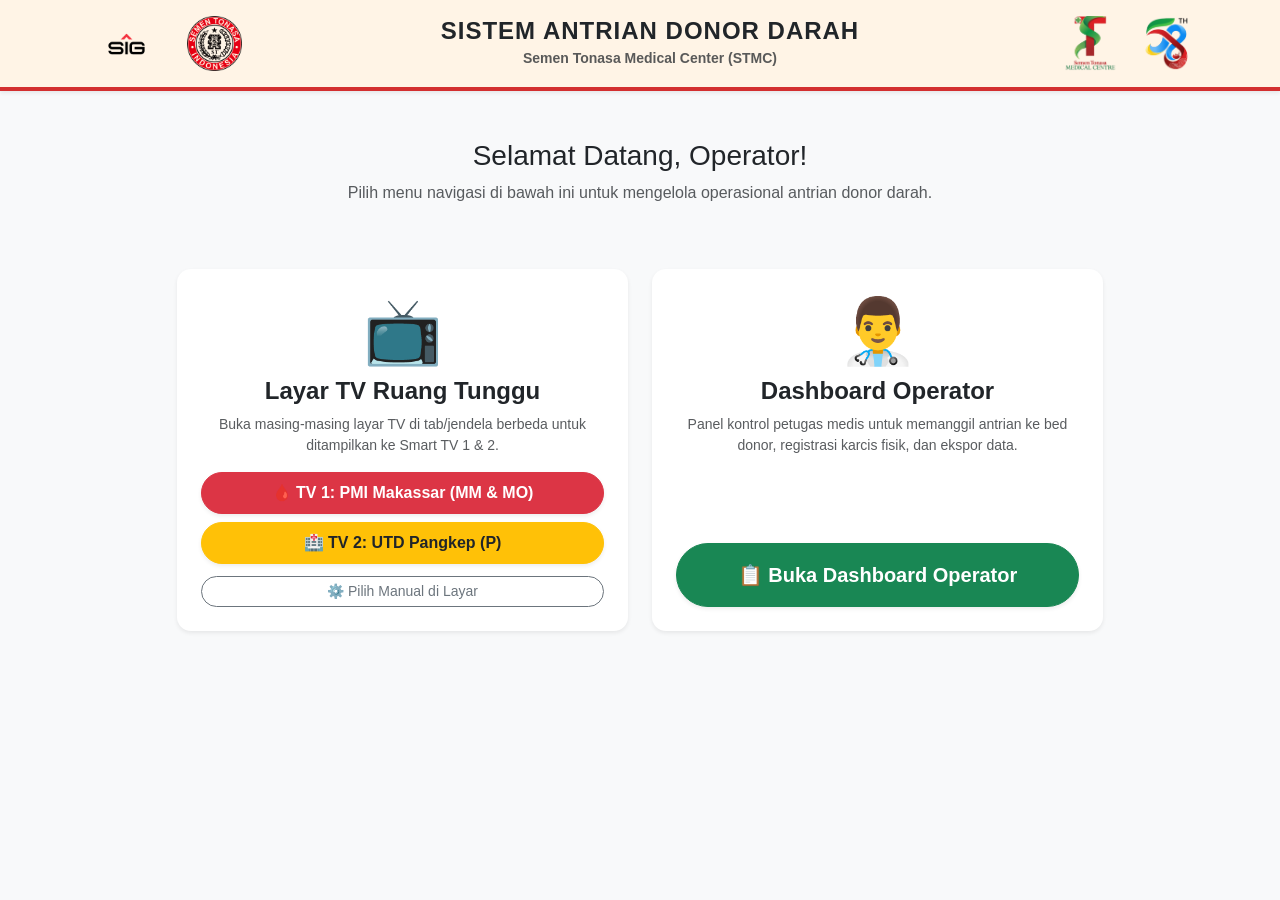
<file: index.html>
<!DOCTYPE html>
<html lang="id">
<head>
    <meta charset="UTF-8">
    <meta name="viewport" content="width=device-width, initial-scale=1.0">
    <title>Portal Sistem Antrian Donor Darah - STMC</title>
    <!-- Bootstrap CSS -->
    <link href="https://cdn.jsdelivr.net/npm/bootstrap@5.3.0/dist/css/bootstrap.min.css" rel="stylesheet">
    <link rel="stylesheet" href="css/style.css?v=3">
</head>
<body class="bg-light">
    <!-- Navbar / Header dengan Logo -->
    <nav class="navbar shadow-sm py-3 mb-4" style="background-color: #fff4e6; border-bottom: 4px solid #d32f2f;">
        <div class="container d-flex justify-content-between align-items-center">
            
            <!-- Logo Kiri: SIG dan Semen Tonasa -->
            <div class="d-flex align-items-center">
                <img src="img/logo-sig.png" alt="SIG" height="50" class="me-3" onerror="this.src='https://via.placeholder.com/100x50?text=Logo+SIG'">
                <img src="img/logo-tonasa.png" alt="Semen Tonasa" height="55" onerror="this.src='https://via.placeholder.com/100x50?text=Semen+Tonasa'">
            </div>
            
            <!-- Judul Tengah -->
            <div class="text-center">
                <h4 class="m-0 fw-bold text-dark" style="letter-spacing: 1px;">SISTEM ANTRIAN DONOR DARAH</h4>
                <small class="text-muted fw-bold">Semen Tonasa Medical Center (STMC)</small>
            </div>
            
            <!-- Logo Kanan: Medical Center & HUT 58 -->
            <div class="d-flex align-items-center">
                <img src="img/logo-medcenter.png" alt="Medical Center" height="55" class="me-3" onerror="this.src='https://via.placeholder.com/100x50?text=Med+Center'">
                <img src="img/logo-hut58.png" alt="HUT 58" height="55" onerror="this.src='https://via.placeholder.com/80x50?text=HUT+58'">
            </div>
            
        </div>
    </nav>

    <div class="container mt-5">
        <div class="row justify-content-center">
            <div class="col-lg-8 text-center mb-5">
                <h3 class="fw-light">Selamat Datang, Operator!</h3>
                <p class="text-muted">Pilih menu navigasi di bawah ini untuk mengelola operasional antrian donor darah.</p>
            </div>
        </div>

        <div class="row g-4 justify-content-center">
            
            <!-- Menu Layar TV -->
            <div class="col-md-6 col-lg-5">
                <div class="card h-100 shadow-sm border-0 text-center hover-shadow transition-all">
                    <div class="card-body p-4 d-flex flex-column justify-content-between">
                        <div>
                            <div class="display-3 text-primary mb-2">📺</div>
                            <h4 class="card-title fw-bold">Layar TV Ruang Tunggu</h4>
                            <p class="card-text text-muted small">Buka masing-masing layar TV di tab/jendela berbeda untuk ditampilkan ke Smart TV 1 & 2.</p>
                        </div>
                        <div class="d-grid gap-2 mt-3">
                            <a href="display.html?tim=M" target="_blank" class="btn btn-danger fw-bold rounded-pill shadow-sm py-2">
                                🩸 TV 1: PMI Makassar (MM & MO)
                            </a>
                            <a href="display.html?tim=P" target="_blank" class="btn btn-warning text-dark fw-bold rounded-pill shadow-sm py-2">
                                🏥 TV 2: UTD Pangkep (P)
                            </a>
                            <a href="display.html" target="_blank" class="btn btn-outline-secondary btn-sm rounded-pill mt-1">
                                ⚙️ Pilih Manual di Layar
                            </a>
                        </div>
                    </div>
                </div>
            </div>

            <!-- Menu Dashboard Admin -->
            <div class="col-md-6 col-lg-5">
                <div class="card h-100 shadow-sm border-0 text-center hover-shadow transition-all">
                    <div class="card-body p-4 d-flex flex-column justify-content-between">
                        <div>
                            <div class="display-3 text-success mb-2">👨‍⚕️</div>
                            <h4 class="card-title fw-bold">Dashboard Operator</h4>
                            <p class="card-text text-muted small">Panel kontrol petugas medis untuk memanggil antrian ke bed donor, registrasi karcis fisik, dan ekspor data.</p>
                        </div>
                        <div class="d-grid gap-2 mt-3">
                            <a href="admin.html" target="_blank" class="btn btn-success fw-bold rounded-pill shadow-sm py-3 fs-5">
                                📋 Buka Dashboard Operator
                            </a>
                        </div>
                    </div>
                </div>
            </div>

        </div>
    </div>

    <!-- Tambahan CSS Inline agar cantik -->
    <style>
        .hover-shadow { transition: transform 0.3s ease, box-shadow 0.3s ease; }
        .hover-shadow:hover { transform: translateY(-5px); box-shadow: 0 10px 20px rgba(0,0,0,0.1) !important; }
        .transition-all { transition: all 0.3s ease-in-out; }
    </style>
</body>
</html>
</file>
<file: css/style.css>
/* css/style.css */
body {
    font-family: 'Segoe UI', Tahoma, Geneva, Verdana, sans-serif;
}

/* Make things look a bit softer */
.card {
    border-radius: 14px;
}

/* Scanner or general mobile fixes */
input[type="text"], input[type="number"], select {
    border-radius: 8px;
}

.btn {
    border-radius: 8px;
}

/* Animations for display changes */
@keyframes flash {
    0% { opacity: 1; }
    50% { opacity: 0.5; color: #ffc107; }
    100% { opacity: 1; }
}

.highlight-update {
    animation: flash 1.5s ease-in-out;
}

/* --- TV Display Card Animations (Revisi 2: Opsi A - Ukuran Seragam, Panggung Putih Bersih, Durasi 20s) --- */

/* 1. Desain Kartu Seragam (Uniform Size) */
.uniform-queue-card {
    border-radius: 18px;
    width: 100%;
    min-height: 185px;
    transition: all 0.4s cubic-bezier(0.34, 1.56, 0.64, 1);
}

/* 2. Animasi Meluncur Naik saat Dipanggil (Slide Up & Pop In) */
@keyframes slideUpCalling {
    0% {
        opacity: 0.4;
        transform: translateY(35px) scale(0.96);
    }
    100% {
        opacity: 1;
        transform: translateY(0) scale(1);
    }
}

.card-calling-enter {
    animation: slideUpCalling 0.45s cubic-bezier(0.16, 1, 0.3, 1) forwards;
}

/* 3. Animasi Berdenyut Menyala & Elevasi (Pulsating Glow Aura) */
@keyframes heroFloatOrange {
    0% {
        transform: translateY(0) scale(1);
        box-shadow: 0 8px 24px rgba(230, 81, 0, 0.35);
        filter: brightness(1);
    }
    50% {
        transform: translateY(-6px) scale(1.018);
        box-shadow: 0 18px 45px rgba(230, 81, 0, 0.65), 0 0 35px rgba(255, 145, 0, 0.55);
        filter: brightness(1.12);
    }
    100% {
        transform: translateY(0) scale(1);
        box-shadow: 0 8px 24px rgba(230, 81, 0, 0.35);
        filter: brightness(1);
    }
}

@keyframes heroFloatBlue {
    0% {
        transform: translateY(0) scale(1);
        box-shadow: 0 8px 24px rgba(21, 101, 192, 0.35);
        filter: brightness(1);
    }
    50% {
        transform: translateY(-6px) scale(1.018);
        box-shadow: 0 18px 45px rgba(21, 101, 192, 0.65), 0 0 35px rgba(33, 150, 243, 0.55);
        filter: brightness(1.12);
    }
    100% {
        transform: translateY(0) scale(1);
        box-shadow: 0 8px 24px rgba(21, 101, 192, 0.35);
        filter: brightness(1);
    }
}

@keyframes heroFloatRed {
    0% {
        transform: translateY(0) scale(1);
        box-shadow: 0 8px 24px rgba(198, 40, 40, 0.35);
        filter: brightness(1);
    }
    50% {
        transform: translateY(-6px) scale(1.018);
        box-shadow: 0 18px 45px rgba(198, 40, 40, 0.65), 0 0 35px rgba(239, 83, 80, 0.55);
        filter: brightness(1.12);
    }
    100% {
        transform: translateY(0) scale(1);
        box-shadow: 0 8px 24px rgba(198, 40, 40, 0.35);
        filter: brightness(1);
    }
}

.hero-calling-P {
    animation: heroFloatOrange 2s infinite ease-in-out;
}

.hero-calling-MM {
    animation: heroFloatBlue 2s infinite ease-in-out;
}

.hero-calling-MO {
    animation: heroFloatRed 2s infinite ease-in-out;
}

/* 4. Animasi Denyut Badge Panggilan */
@keyframes heroBadgePulse {
    0%, 100% {
        transform: scale(1);
        background-color: #ffffff;
        color: #0f172a;
    }
    50% {
        transform: scale(1.06);
        background-color: #ffeb3b; /* Kuning cerah perhatian */
        color: #000000;
        box-shadow: 0 0 16px rgba(255, 235, 59, 0.85);
    }
}

.hero-calling-badge {
    animation: heroBadgePulse 1.6s infinite ease-in-out;
    border-radius: 50rem;
    box-shadow: 0 4px 12px rgba(0, 0, 0, 0.25);
}

/* Card Status Badges */
.badge-status-panggil {
    font-weight: 800;
    letter-spacing: 1.5px;
    border-radius: 50rem;
    box-shadow: 0 3px 8px rgba(0,0,0,0.15);
}

.badge-status-layani {
    font-weight: 700;
    letter-spacing: 0.8px;
    border-radius: 50rem;
    background-color: #475569;
    color: #ffffff;
}

/* Custom Scrollbar untuk Container Bed Donor TV */
#serving-scroll-container {
    scrollbar-width: thin;
    scrollbar-color: rgba(148, 163, 184, 0.45) transparent;
}
#serving-scroll-container::-webkit-scrollbar {
    width: 5px;
}
#serving-scroll-container::-webkit-scrollbar-track {
    background: transparent;
}
#serving-scroll-container::-webkit-scrollbar-thumb {
    background: rgba(148, 163, 184, 0.45);
    border-radius: 4px;
}
#serving-scroll-container::-webkit-scrollbar-thumb:hover {
    background: rgba(100, 116, 139, 0.7);
}
</file>
